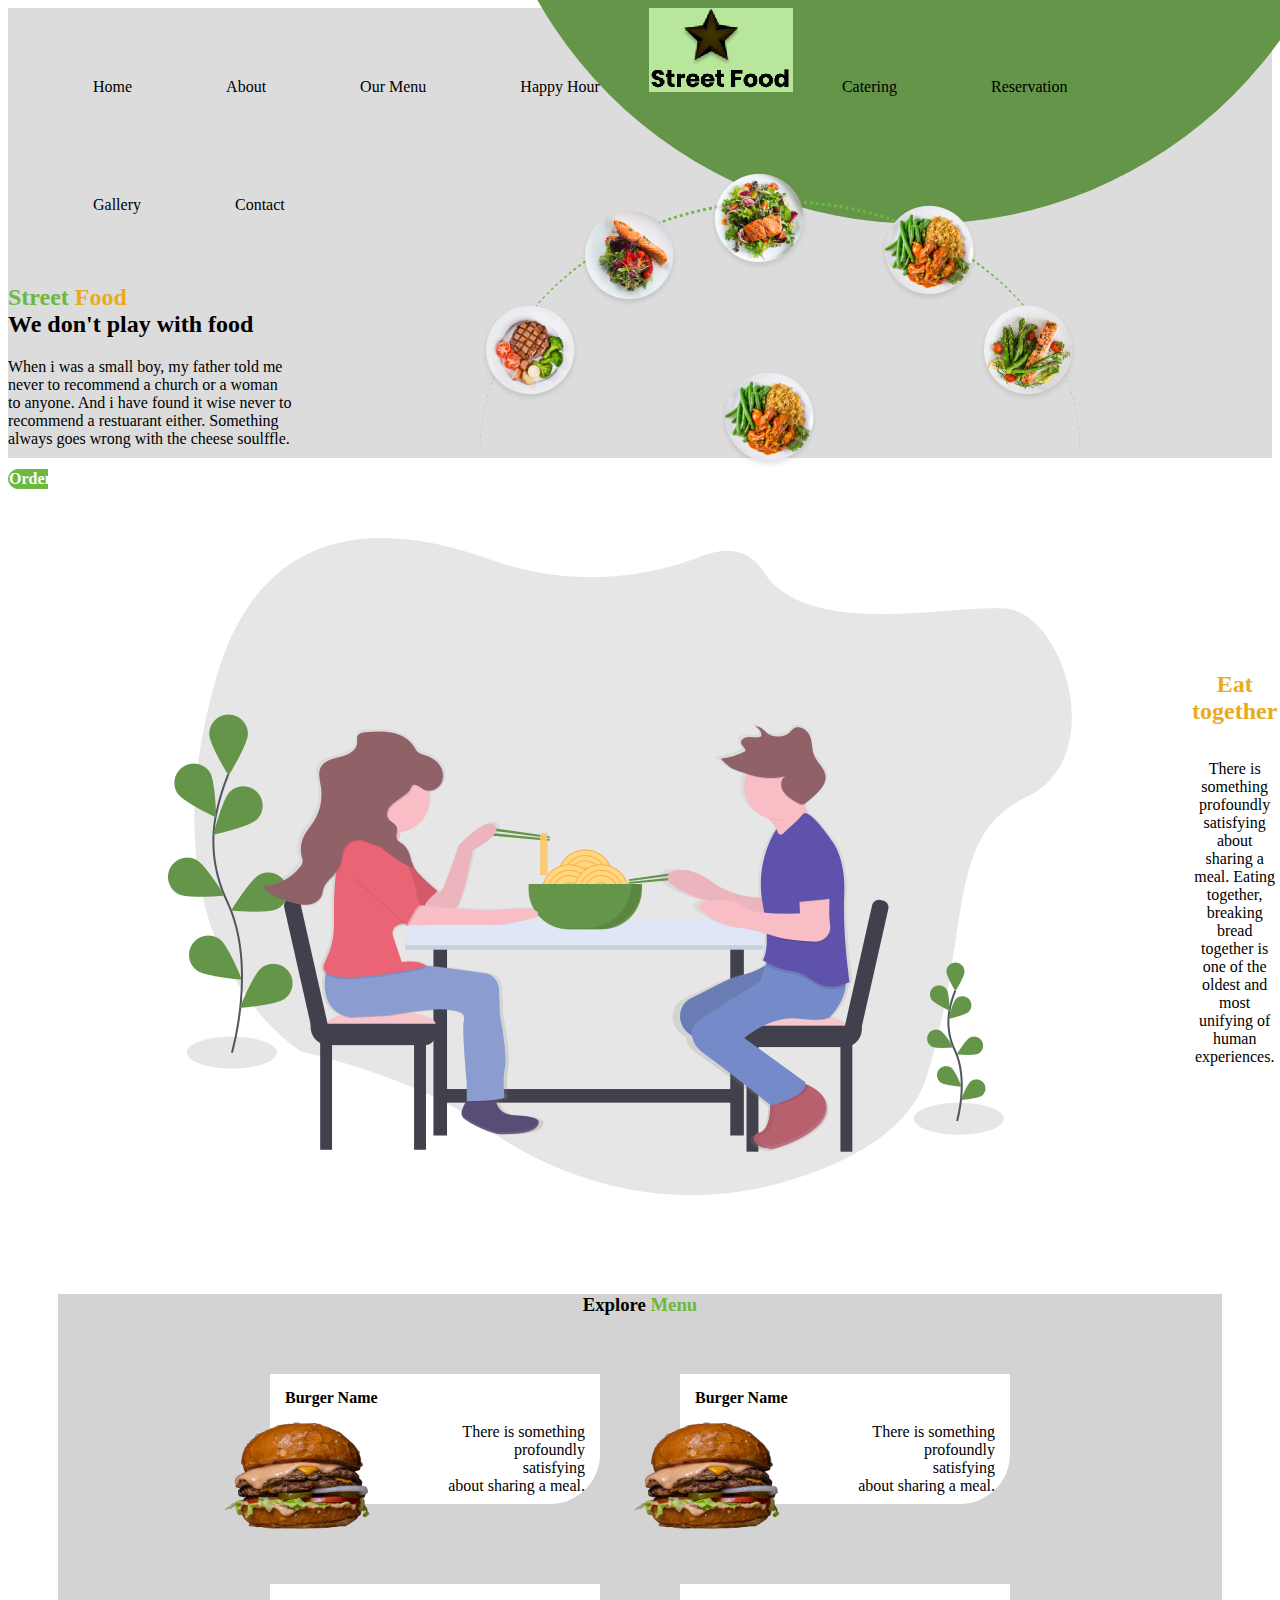
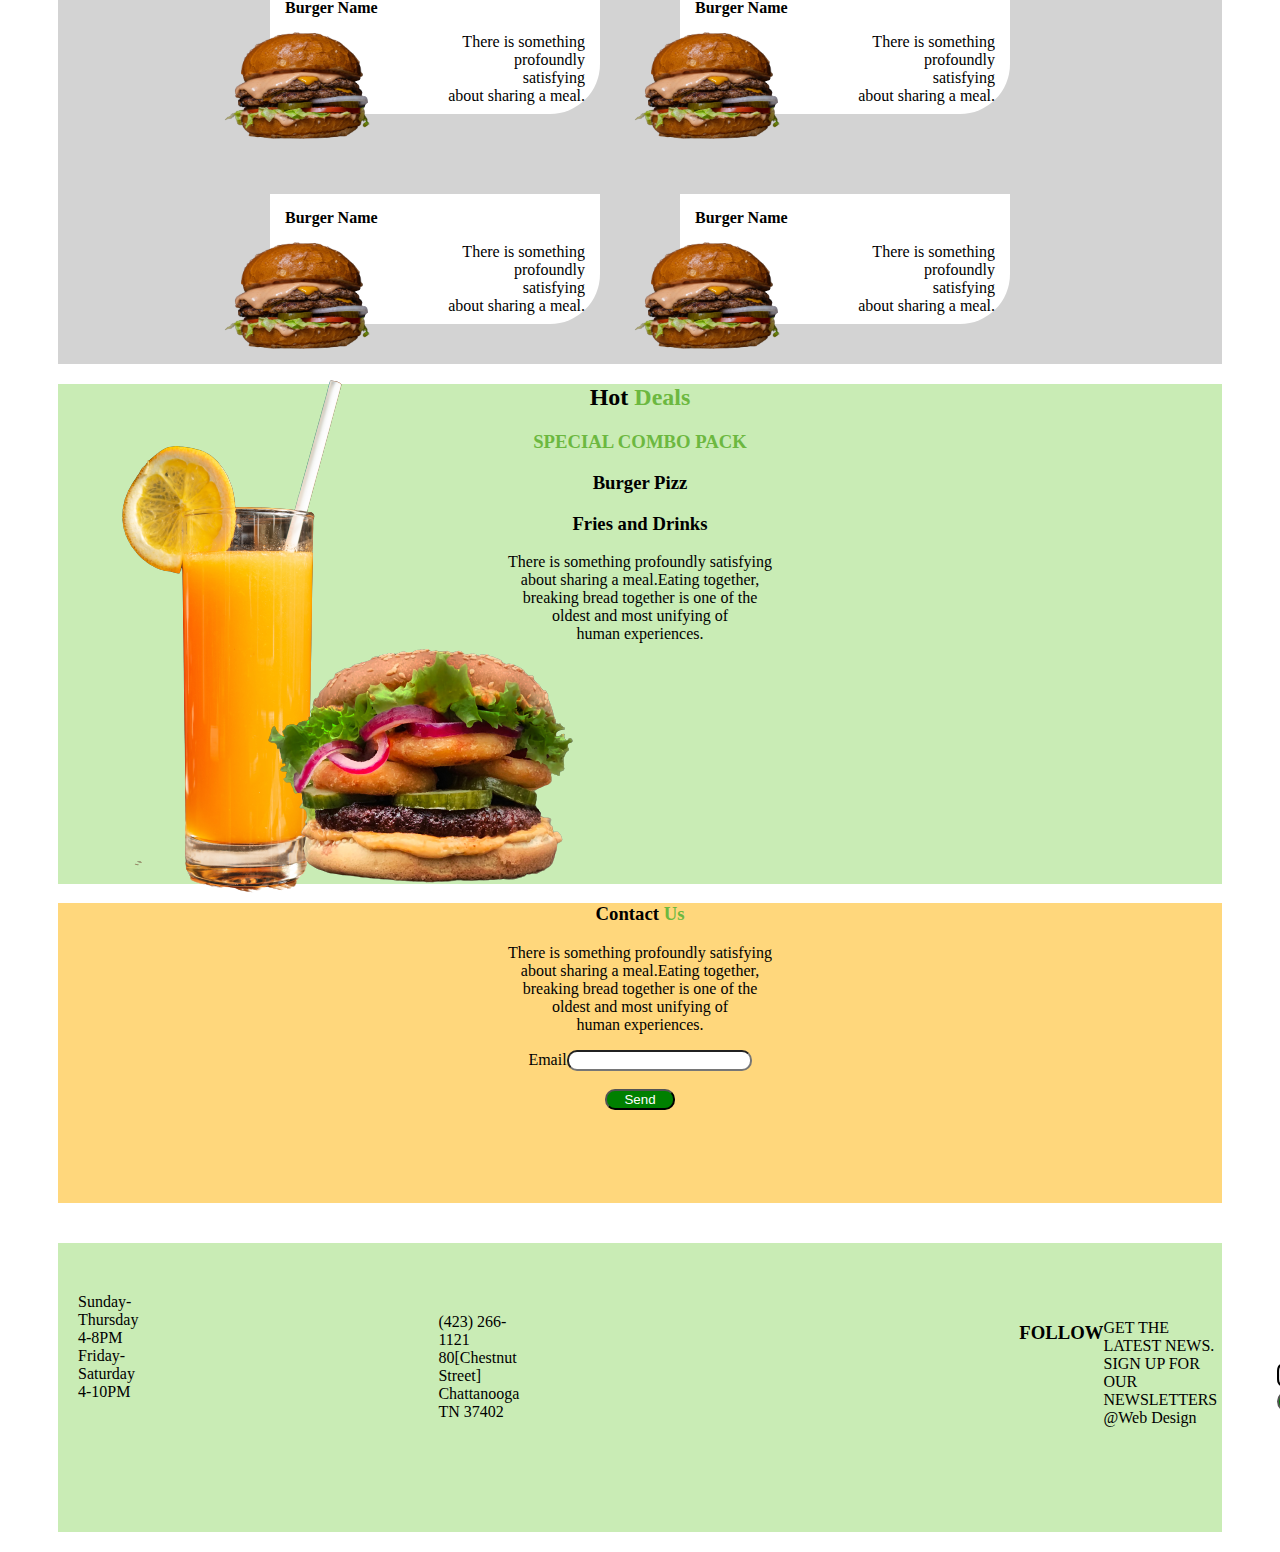
<file: index.html>
<!DOCTYPE html>
<html lang="en">
    <head>
        <meta charset="UTF-8">
        <meta http-equiv="X-UA-Compatible" content="IE=edge">
        <meta name="viewport" content="width=device-width,initial-scale=1.0">
        <title>Ali Street Food web</title>
        <link rel="stylesheet" href="style.css">

    </head>
    <body>
        
        <div class="container">
            <div class= "eclipse">
                
            </div>
            <div>
            <img  class="pepper" src="./Images/image 5.png" alt="plate">
        </div>
        <div class="semi">
            <img id="one" src="./Images/image 1.png" alt="">
            <img id="two" src="./Images/image 2.png" alt="">
            <img id="three" src="./Images/image 3.png" alt="">
            <img id="four" src="./Images/image 5.png" alt="">
            <img id="five" src="./Images/image 6.png" alt="">
        </div>
            <div id="navbar">
                        <a href="#home">Home</a>
                        <a href="#about">About</a>
                        <a href="#ourmenu">Our Menu</a>
                        <a href="#happyhour">Happy Hour</a>
                        <img id="logo"src="./Images/star.jpeg" alt="star">
                        <a href="#catering">Catering</a>
                        <a href="#reservation">Reservation</a>
                        <a href="#gallery">Gallery</a>
                        <a href="#contact">Contact</a>                        
            </div>
           
        
                
            
                <div id="title">
                    
                    <h2><span>Street</span> <em>Food</em><br>We don't play with food</h2>
                    <p>When i was a small boy, my father told me <br>never to recommend a church or a woman<br> to anyone. And i have found it wise never to<br> recommend a restuarant either. Something<br> always goes wrong with the cheese soulffle.</p>
                    <h4>Order Now</h4>
                </div>
            
            </div>
                <div class="place">
                    <img src="./Images/eating_together.png">
                <div id="eat">
                    <h2><em>Eat together</em></h2>
                    <p>There is something profoundly satisfying<br> about sharing a meal. Eating together,<br> breaking bread together is one of the<br> oldest and most unifying of <br>human experiences.</p>
                </div>
                </div>
        <!-- start of explore menu section -->
        <div class="size">
        <div class="explore">
        <h3 class="class2">Explore <span>Menu</span></h3>
        <div class="box">
                <div id="menu">
                    <div id="burger">
                        <img src="./Images/amirali-mirhashemian-sc5sTPMrVfk-unsplash-removebg-preview.png">
                        <p class="meal">Burger Name</p>
                        <p>There is something <br>profoundly<br> satisfying <br>about sharing a meal.</p>
                    </div>
                </div>
                    <div id="menu">
                        <div id="burger">
                            <img src="./Images/amirali-mirhashemian-sc5sTPMrVfk-unsplash-removebg-preview.png">
                            <p class="meal">Burger Name</p>
                            <p>There is something <br>profoundly<br> satisfying <br>about sharing a meal.</p>
                        </div>
                    </div>
                        <div id="menu">
                            <div id="burger">
                                <img src="./Images/amirali-mirhashemian-sc5sTPMrVfk-unsplash-removebg-preview.png">
                                <p class="meal">Burger Name</p>
                                <p>There is something <br>profoundly<br> satisfying <br>about sharing a meal.</p>
                            </div>
                        </div>
                            <div id="menu">
                                <div id="burger">
                                    <img src="./Images/amirali-mirhashemian-sc5sTPMrVfk-unsplash-removebg-preview.png">
                                    <p class="meal">Burger Name</p>
                                    <p>There is something <br>profoundly<br> satisfying <br>about sharing a meal.</p>
                                </div>
                            </div>
                                <div id="menu">
                                    <div id="burger">
                                        <img src="./Images/amirali-mirhashemian-sc5sTPMrVfk-unsplash-removebg-preview.png">
                                        <p class="meal">Burger Name</p>
                                        <p>There is something <br>profoundly<br> satisfying <br>about sharing a meal.</p>
                                    </div>
                                </div>
                                    <div id="menu">
                                        
                                        <div id="burger">
                                            <img src="./Images/amirali-mirhashemian-sc5sTPMrVfk-unsplash-removebg-preview.png">
                                            <p class="meal">Burger Name</p>
                                            <p>There is something <br>profoundly<br> satisfying <br>about sharing a meal.</p>
                                        </div>
                                    </div>
                                </div>
                            </div>         
                <!-- end of explore menu section -->
                <!-- start of the hot deals section -->
                <div id="deals">
                    <h2>Hot <span>Deals</span></h2>
                    <h3><span>SPECIAL COMBO PACK</span></h3>
                    <h3>Burger Pizz</h3>
                    <h3>Fries and Drinks</h3>
                    <p>There is something profoundly satisfying <br>about sharing a meal.Eating together,<br> breaking bread together is one of the<br> oldest and most unifying of<br> human experiences.</p>

                    <div class="meat">
                        <img id="fruit" src="./Images/abhishek-hajare-kkrXVKK-jhg-unsplash-removebg-preview.png">
                        <img id="meat" src="./Images/likemeat-73_obA0IB_0-unsplash-removebg-preview.png">
                    </div>
                </div>
                <!-- end of hot deals section -->
                <!-- start of the contacts section -->
                <div id="contacts">
                    <h3>Contact <span>Us</span></h3>
                    <p>There is something profoundly satisfying<br> about sharing a meal.Eating together, <br>breaking bread together is one of the<br> oldest and most unifying of<br> human experiences.</p>
                    <form><label>Email</label><input id="mail" type="text"><br><br>
                    <button id="class" type="send" value="Send">Send</button>
                    
                </div>
                <!-- end of the contact section -->
                <div class="footer">
                <div id="working">
                    Sunday-Thursday<br>
                    4-8PM <br>

                    Friday-Saturday<br>
                    4-10PM<br>

                </div>
                <div id="physical">
                    (423) 266-1121<br>
                    80[Chestnut Street]<br>
                    Chattanooga TN 37402
                </div>
                <div id="follow">
                    <h3>FOLLOW</h3> <br>
                    <p>GET THE LATEST NEWS.<br>SIGN UP FOR OUR NEWSLETTERS<br>@Web Design</p>
                    
                </div>
                <div id="end">
                    <img src="./Images/instagram.svg" height="24px" width="24px"><br>
                    <button  class="send" type="send" value="Send">Send</button>
                </div>
            </div>       
            </div>
        </div>
    </div>
    </body>
</html>
</file>
<file: style.css>
body{
    font-style: normal;
    font-family: 'Times New Roman';
    
}
.container{
    background-color: gainsboro;
    height: 450px;
}
.size{
    padding-right: 50px;
    padding-left: 50px;
}
#navbar{
    padding-top: 0px;
    padding-left: 40px;
    padding-right: 40px;
    position: relative;
    
}
#navbar a{
    color: black;
    text-decoration: none;
    display: inline-block;
    padding: 50px 45px;
}
.eclipse{
    background-color: #649549;
    position: absolute;
  width: 69vw;
  height:80vw;
  top: -50em;
  right: 1em;
  left: 30em;
  border-radius: 600px;
}
.pepper{
    position: absolute;
    top: 370px;
    right: 460px;
}
.semi{
    position:absolute;
    border-color: #6CB840;
    border-style: dotted;
    right:200px ;
    top:200px;
    width: 600px;
    height: 500px;
    border-radius:100%;
   border-bottom: 0;
   border-left: 0;
   border-right: 0;
}
#one{
    position: absolute;
    top: 100px;
}
#two{
    position: absolute;
    top: 5px;
    right: 400px;
}
#three{
    position: absolute;
    top: -2em;
    right:270px ;
}
#four{
    position: absolute;
    right: 100px;
}
#five{
    position: absolute;
    right: 1px;
    top:100px ;
}
.place{
    margin-right: 40px;
    margin-left: 40px;
    padding-right: 80px;
    display: flex;
}
em{
    color:#EAAB1B;
    font-style: normal;
}

span{
    color:#6CB840; 
}
#menu>h3{
    text-align: center;
}
#deals>h3{
    text-align: center;
}
#deals>h2{
    text-align: center;
}

#class{
background-color: green;
color: white;
border-radius: 10px;
width: 70px;
}
#deals{
    background-color: #C9ECB5;
    margin-left: 0px;
           margin-right: 0px;
           padding-right: 0px;
           padding-left: 0px;
           height: 500px;
}
#deals>p{
    text-align: center;
}

#meat{
    position: relative;
    left: -330px;
    bottom: 290px;
}
#fruit{
    position: relative;
    bottom: 340px;
}


#contacts{
    background-color:#FFD77C;
   height: 300px;
   margin-top: 0px;
   text-align: center;
}
.footer{
    background-color:#C9ECB5 ;
}
h4{ 
    color: white;
    background-color:#6CB840 ;
    width: 100px;
    border: 1px solid #6CB840;
    border-radius: 80px;
}
.place>img{
    float: left;
}
#eat{
        display: flex;
        flex-direction: column;
        flex-wrap: nowrap;
        align-items: center;
        justify-content:center;
        text-align: center;
        position: relative;
        
}
.explore{
    background-color: lightgray;
    text-align: center;
}
     .box{
         align-items: center;
         display: flex;
         flex-wrap: wrap;
         justify-content: center;
    }
    #burger{
        padding: 15px;
        margin: 40px;
        height: 100px;
        width: 300px;
        background-color: white;
        position: relative;
        border-radius: 0 0 50px 0;
    }
    #burger>img{
        position: absolute;
        height: 150px;
        width: 200px;
        bottom: -50px;
        left: -70px;
    }
    #burger>p{
        text-align: right;
        margin-top: 0px;
    }
    #burger>.meal{
        text-align: left;
        font-weight: bold;
    }
    .footer{
        width: 100%;
        display: flex;
        margin-bottom: 20px;
        margin-top: 40px;
    }
#working{
    display: flex;
    flex: 4px;
    padding-top:50px ;
    padding-left: 20px;
}
#physical{
    display: flex;
    flex: 10px;
    padding-left: 300px;
    padding-top: 70px;
    
}
#follow{
    display: flex;
    flex: 1px;
    padding-left: 500px;
    padding-top: 60px;
}
#end{
 flex: 2px;
 padding: 60px;
 margin-top: 60px;
 margin-bottom: 60px;
}
.send{
    background-color: green;
    color: white;
    border-radius: 15px;
    text-align: right;
}
#mail{
    border-radius: 10px;
}
</file>
